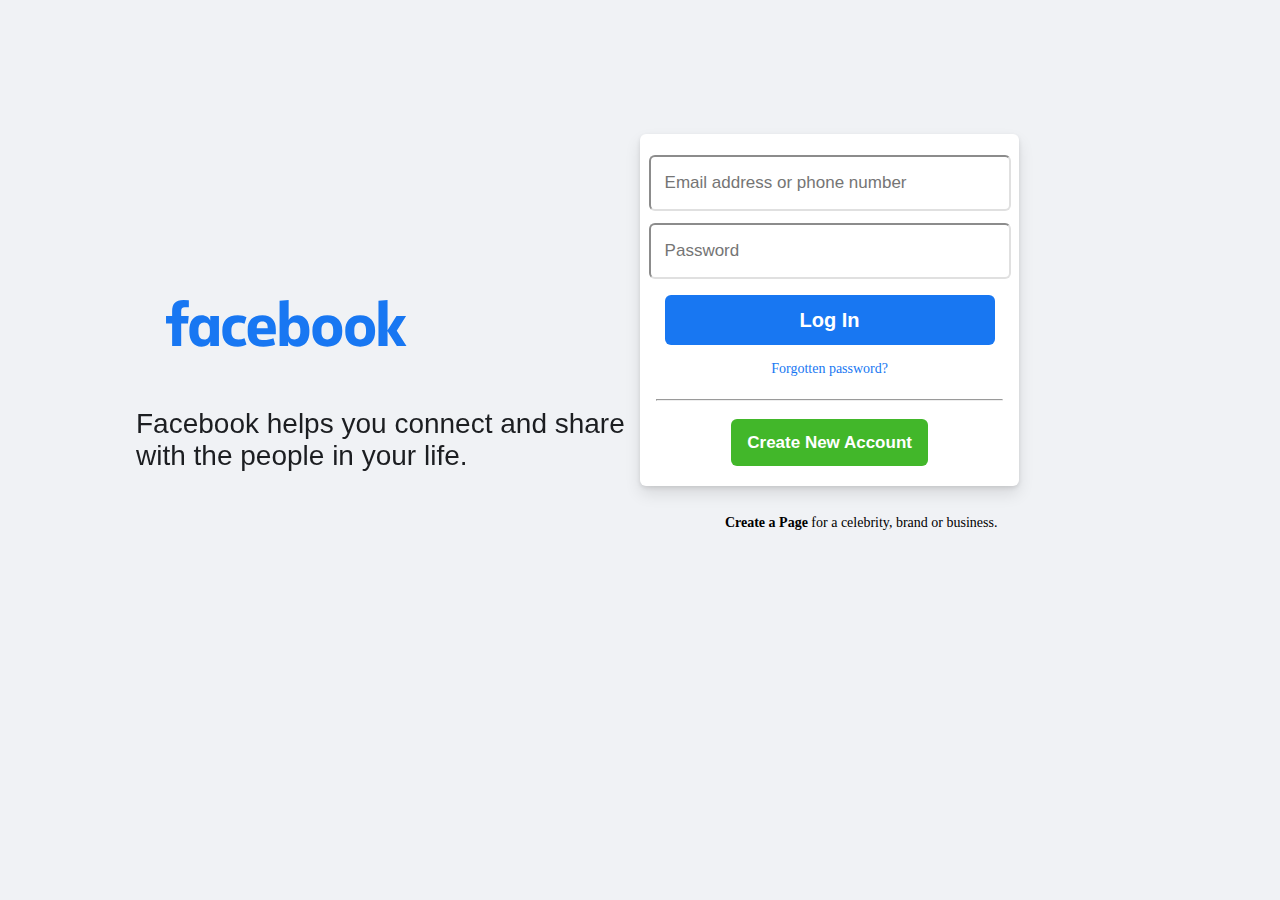
<file: index.html>
<!DOCTYPE html>
<html lang="en">
<head>
    <meta charset="UTF-8">
    <meta http-equiv="X-UA-Compatible" content="IE=edge">
    <meta name="viewport" content="width=device-width, initial-scale=1.0">
    <link rel="stylesheet" href="style.css">
    <link rel="stylesheet" href="https://cdn.jsdelivr.net/npm/bootstrap@5.1.3/dist/css/bootstrap.min.css" integrity="sha384-1BmE4kWBq78iYhFldvKuhfTAU6auU8tT94WrHftjDbrCEXSU1oBoqyl2QvZ6jIW3" crossorigin="anonymous">
    <title>Facebook - log in or sign up</title>
</head>
<body>
    <div class="left-section">
        <img class="fblogo" src="assets/facebook-logo.svg" alt="Facebook Logo" width="300px">
        <p class="left-text">Facebook helps you connect and share <br> with the people in your life.</p>
    </div>

    <div class="right-section">
            <form>
                <input type="text" class="email" placeholder="Email address or phone number">
                <br>
                <input type="password" class="password" placeholder="Password" >
                <button type="submit" class="login-btn">Log In</button>
                <a href="forgot-password.html"><p class="forgot-pass">Forgotten password?</p></a>
                <div class="line">
                    <hr>
                </div>
                <button class="create-acc-btn">Create New Account</button>
            </form>
            <p class="bottom-text"><strong>Create a Page</strong> for a celebrity, brand or business.</p>
    </div>
</body>
</html>
</file>
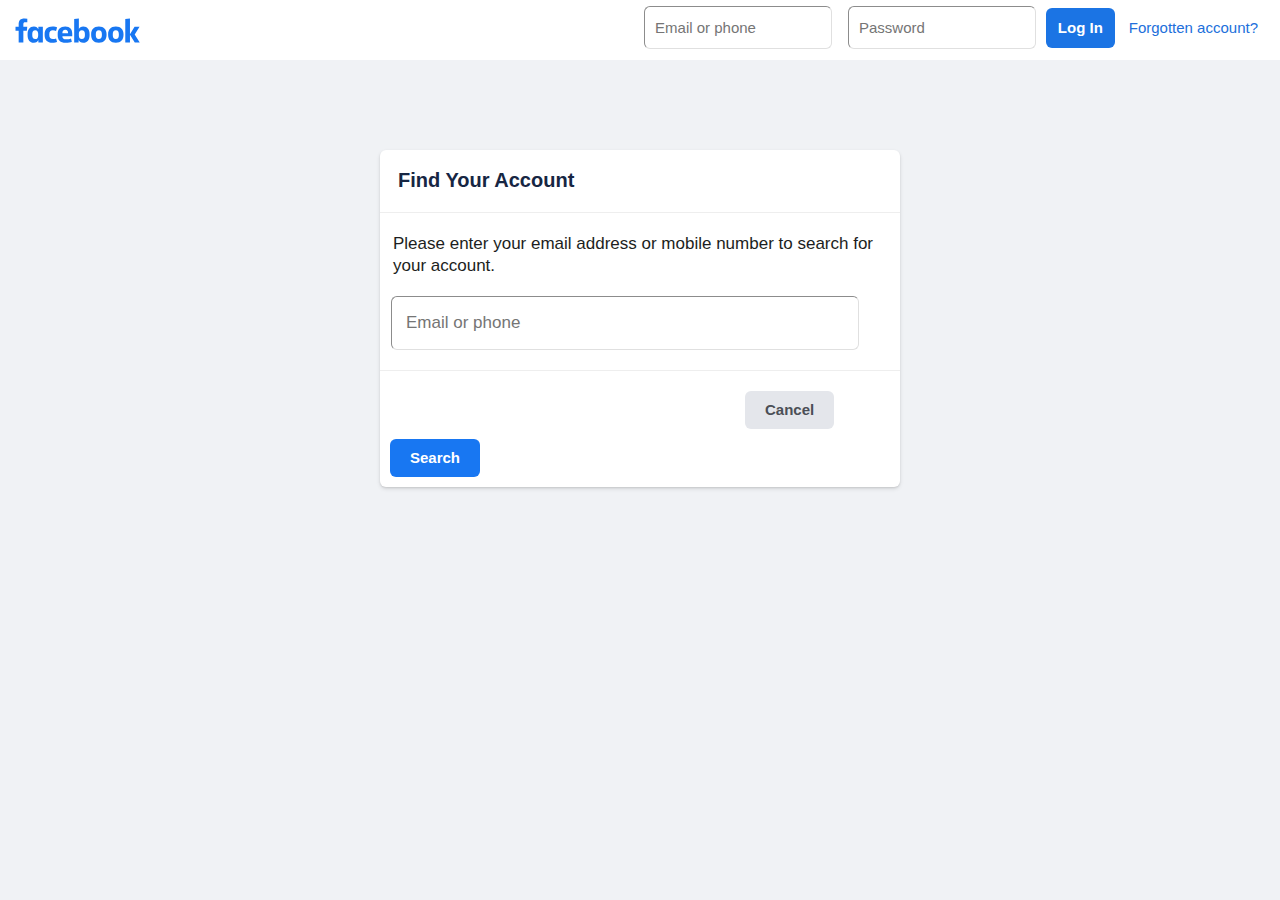
<file: forgot-password.html>
<!DOCTYPE html>
<html lang="en">
<head>
    <meta charset="UTF-8">
    <meta http-equiv="X-UA-Compatible" content="IE=edge">
    <meta name="viewport" content="width=device-width, initial-scale=1.0">
    <link rel="stylesheet" href="fp.css">
    <link rel="stylesheet" href="https://maxcdn.bootstrapcdn.com/bootstrap/3.4.1/css/bootstrap.min.css">
    <script src="https://ajax.googleapis.com/ajax/libs/jquery/3.5.1/jquery.min.js"></script>
    <script src="https://maxcdn.bootstrapcdn.com/bootstrap/3.4.1/js/bootstrap.min.js"></script>
    <link rel="icon" type="image/x-icon" href="assets/favicon.png">
    <title>Forgotten Password | Can't Log In | Facebook</title>
</head>
<body>
    <div id="header">
        <div class="header-left">
            <img id="header-logo" src="assets/facebook-logo.svg">
        </div>
        <div class="header-right">
            <input type="text" class="email" placeholder="Email or phone">
            <input type="password" class="password" placeholder="Password" >
            <button class="sign-in">Log In</button>
            <a id="fp-text"" href="forgot-password.html">Forgotten account?</a>
        </div>
    </div>

        <div class="find-acc">
            <div class="form">
            <p id="fya">Find Your Account</p>
            <hr>
            <p id="pls-text">Please enter your email address or mobile number to search for your account.</p>
            <input type="text" id="email-search" placeholder="Email or phone">
            <hr>
            <button class="cancel">Cancel</button>
            <button class="search">Search</button>
        </div>
    </div>
</body>

</html>
</file>
<file: style.css>
html{
    background-color: #F0F2F5;
}

.left-section{
    align-content: center;
    padding-left: 10%;
    float: left;
    width: 50%;
    top: 30%;
    position:fixed;
}


.left-text{
    font-family: Helvetica;
    font-weight: 400;
    font-style: normal;
    font-size: 28px;
    color: #1c1e21;
    line-height: 32px;
}


.right-section{
    align-content: center;
    float: right;
    width: 50%;
    margin-top: 10%;
    padding-left: 70px;
}

.email{
    border-radius: 6px;
    font-size: 17px;
    line-height: 16px;
    width: 330px;
    font-family: Arial, Helvetica, sans-serif;
    padding: 16px 14px 16px 14px;
    margin: 6px;
    border-color: rgb(224, 224, 224);
}

.password{
    border-radius: 6px;
    font-size: 17px;
    line-height: 16px;
    width: 330px;
    font-family: Arial, Helvetica, sans-serif;
    padding: 16px 14px 16px 14px;
    margin: 6px;
    border-color: rgb(224, 224, 224);
}

form{
    align-items: center;
    width: 60%;
    box-shadow: rgba(0, 0, 0, 0.1) 0px 2px 4px 0px, rgba(0, 0, 0, 0.1) 0px 8px 16px 0px;
    background-color: white;
    border-radius: 6px;
    text-align: center;
    padding-top: 15px;
    padding-bottom: 20px;
}

.login-btn{
    width: 330px;
    font-family: Helvetica;
    font-size: 20px;
    line-height: 48px;
    text-align: center;
    background-color: #1877f2;
    color: #ffffff;
    border-radius: 6px;
    border: 0ex;
    font-weight: 700;
    margin-top: 10px;
}

.forgot-pass{
    font-size: 14px;
    margin-top: 15px;
    line-height: 18.76px;
    text-decoration: none;
    color: #1877f2;
}

a:link{
    text-decoration:none;
    color: #1877f2;
}
a:hover{
    text-decoration: underline;
    color: #1877f2;
}

.line{
    margin-top: 20px;
    padding-left: 16px;
    padding-right: 16px;
}

.create-acc-btn{
    background-color: #42b72a;
    font-family: Helvetica;
    color: #ffffff;
    font-size: 17px;
    line-height: 45px;
    text-align: center;
    font-weight: 700;
    border: none;
    border-radius: 6px;
    padding-left: 16px;
    padding-right: 16px;
    margin-top: 10px;
}

.bottom-text{
    margin-top: 28px;
    font-size: 14px;
    line-height: 18.76px;
    text-align: center;
    width: 70%;

}
</file>
<file: fp.css>
html{
    background-color: #F0F2F5;
}

#header{
    background-color: white;
    height: 60px;
    box-shadow: 10px rgb(0, 0, 0) ;
}

.header-left{
    float: left;  
}

.header-right{
    float: right;
    margin-right: 20px;
   
}

#header-logo{
    width: 155px;
    margin-bottom: 3px;
    margin-top: 3px;
}

.email{
    border-radius: 6px;
    font-size: 15px;
    width: 188px;
    font-family: Arial, Helvetica, sans-serif;
    padding: 10px;
    margin: 6px;
    border-color: rgb(224, 224, 224);
    border-width: thin;
}

.password{
    border-radius: 6px;
    font-size: 15px;
    width: 188px;
    font-family: Arial, Helvetica, sans-serif;
    padding: 10px;
    margin: 6px;
    border-color: rgb(224, 224, 224);
    border-width: thin;
}

.sign-in{
    width: 69px;
    padding: 12px;
    font-family: Helvetica;
    font-size: 15px;
    text-align: start;
    line-height: 16.08px;
    background-color: #1b74e4;
    border-radius: 6px;
    color: white;
    font-weight: 700;
    border: none;
}

#fp-text{
    font-family: Helvetica;
    font-size: 15px;
    line-height: 20px;
    color: #216fdb;
    margin-left: 10px;
    margin-right: 2px;
}

.find-acc{
    background-color: #F0F2F5;
    padding-top: 90px;

}


.form{
    margin-left: 380px;
    margin-right: 380px;
    box-shadow:rgba(0, 0, 0, 0.1) 0px 1px 2px 0px, rgba(0, 0, 0, 0.1) 0px 2px 4px 0px;
    border-radius: 6px;
    background-color: white;
}

#fya{
    font-family: Helvetica, Arial, sans-serif;
    font-size: 20px;
    line-height: 24px;
    color: #162643;
    padding-left: 18px;
    padding-top: 18px;
    font-weight: 700;
}

#pls-text{
    font-family: Helvetica, Arial, sans-serif;
    font-size: 17px;
    line-height: 22px;
    color: #1c1e21;
    margin: 13px;
    padding-right: 10px;
}

#email-search{
    border-radius: 6px;
    font-size: 17px;
    line-height: 16px;
    width: 90%;
    font-family: Arial, Helvetica, sans-serif;
    padding: 16px 14px 16px 14px;
    margin-left: 11px;
    margin-top: 6px;
    border-color: rgb(224, 224, 224);
    border-width: thin;
}

.cancel{
    align-self: end;
    width: 49;
    font-family: Helvetica;
    font-size: 15px;
    text-align: center;
    line-height: 36px;
    background-color: #e4e6eb;
    color: #4b4f56;
    border: none;
    border-radius: 6px;
    font-weight: 700;
    padding-left: 20px;
    padding-right: 20px;
    margin-bottom: 10px;
    margin-left: 365px;
}

.search{
    align-self: end;
    width: 49;
    font-family: Helvetica;
    font-size: 15px;
    text-align: center;
    line-height: 36px;
    background-color: #1877f2;
    color: #ffffff;
    border: none;
    border-radius: 6px;
    font-weight: 700;
    padding-left: 20px;
    padding-right: 20px;
    margin-bottom: 10px;
    margin-left: 10px; 
}
</file>
